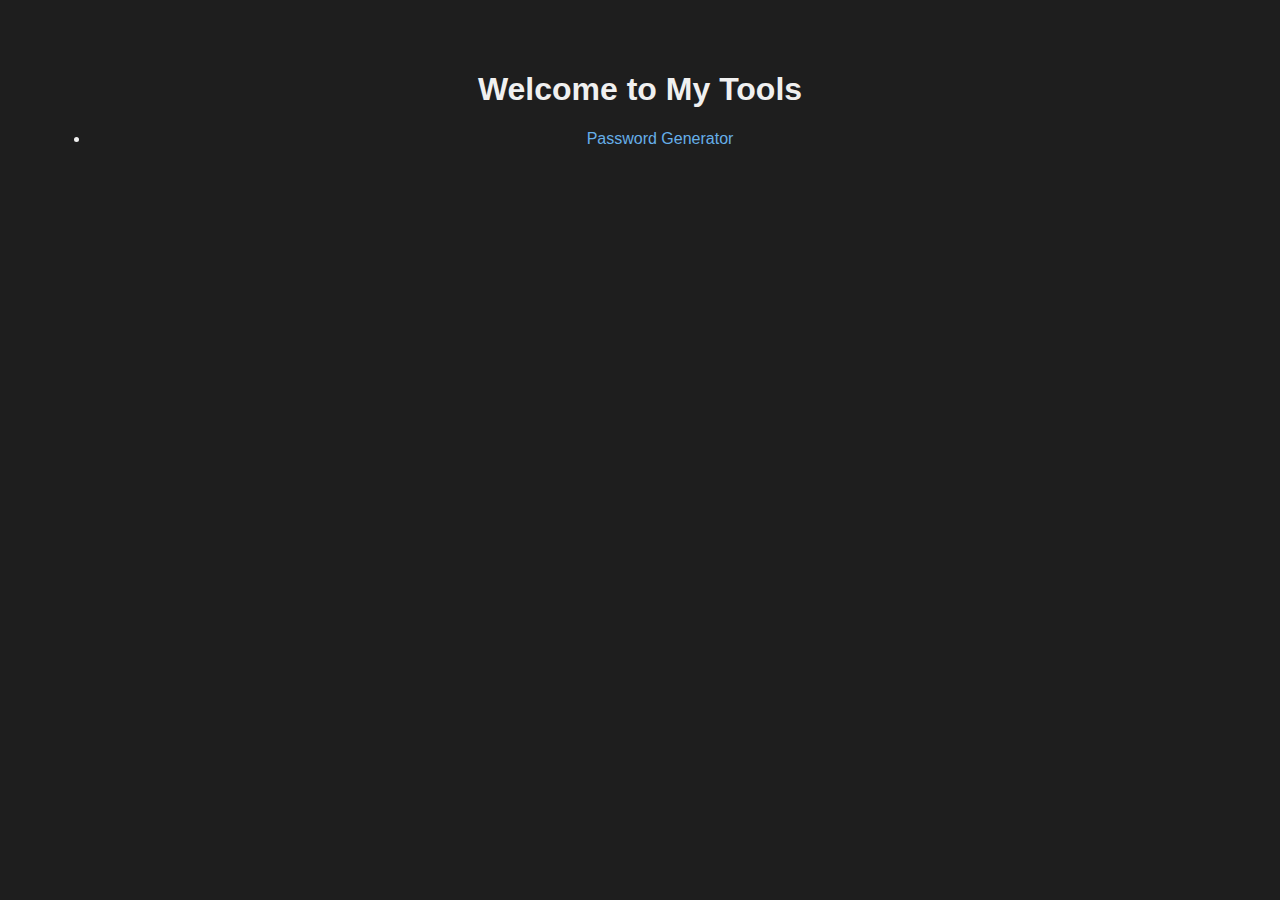
<file: index.html>
<!DOCTYPE html>
<html lang="en">
<head>
    <meta charset="UTF-8">
    <title>My Tools</title>
    <link rel="stylesheet" href="css/style.css">
</head>
<body>
    <h1>Welcome to My Tools</h1>
    <ul>
        <li><a href="password-generator/index.html">Password Generator</a></li>
    </ul>
</body>
</html>
</file>
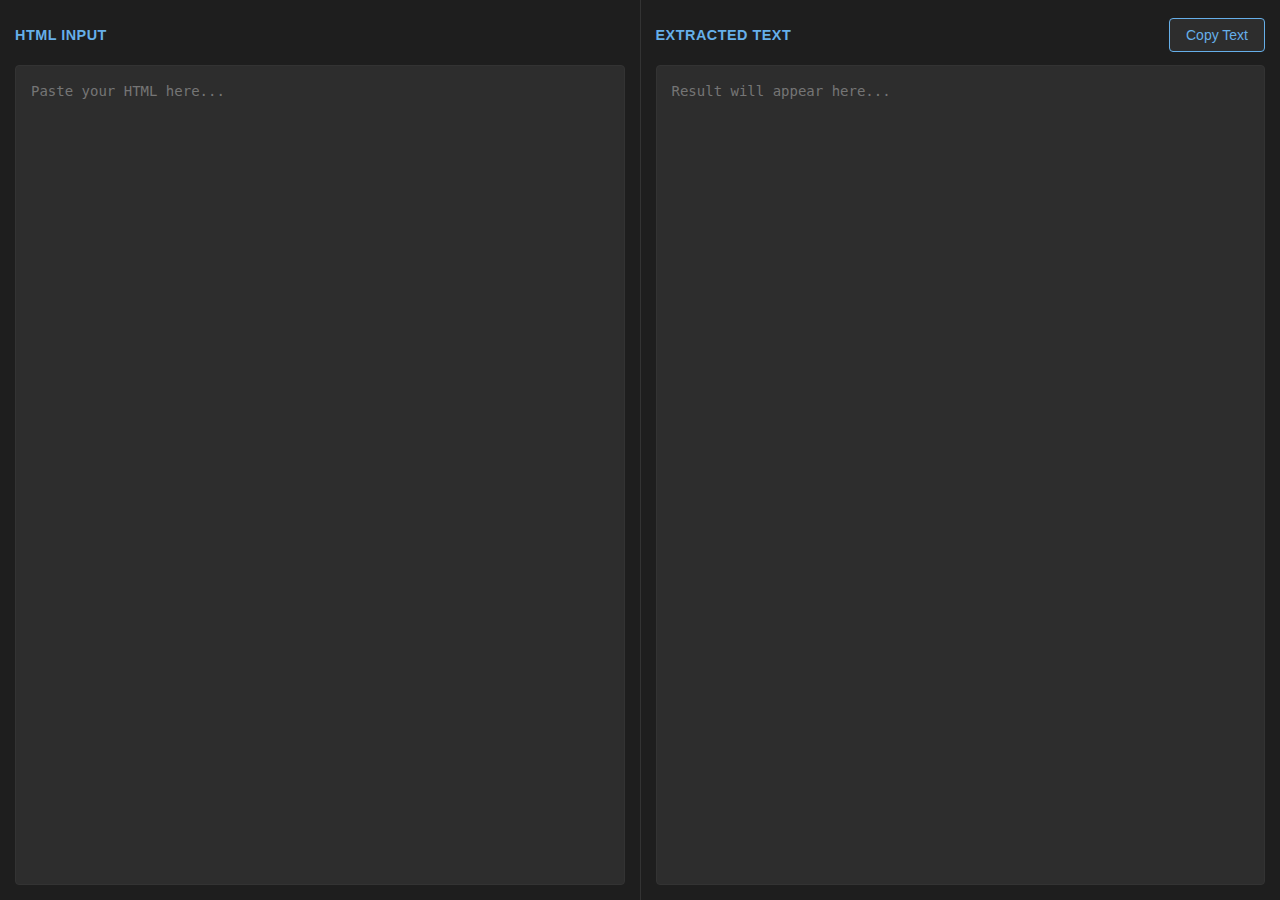
<file: html-text-extractor/index.html>
<!DOCTYPE html>
<html lang="en">
<head>
    <meta charset="UTF-8">
    <meta name="viewport" content="width=device-width, initial-scale=1.0">
    <title>HTML Text Extractor</title>
    <link rel="stylesheet" href="style.css">
</head>
<body>
    <div class="container">
        <div class="pane input-pane">
            <div class="pane-header">
                <span class="label">HTML Input</span>
            </div>
            <textarea id="htmlInput" placeholder="Paste your HTML here..." spellcheck="false"></textarea>
        </div>
        <div class="pane output-pane">
            <div class="pane-header">
                <span class="label">Extracted Text</span>
                <button id="copyBtn" class="action-btn">Copy Text</button>
            </div>
            <textarea id="textOutput" placeholder="Result will appear here..." spellcheck="false"></textarea>
        </div>
    </div>
    <script src="script.js"></script>
</body>
</html>
</file>
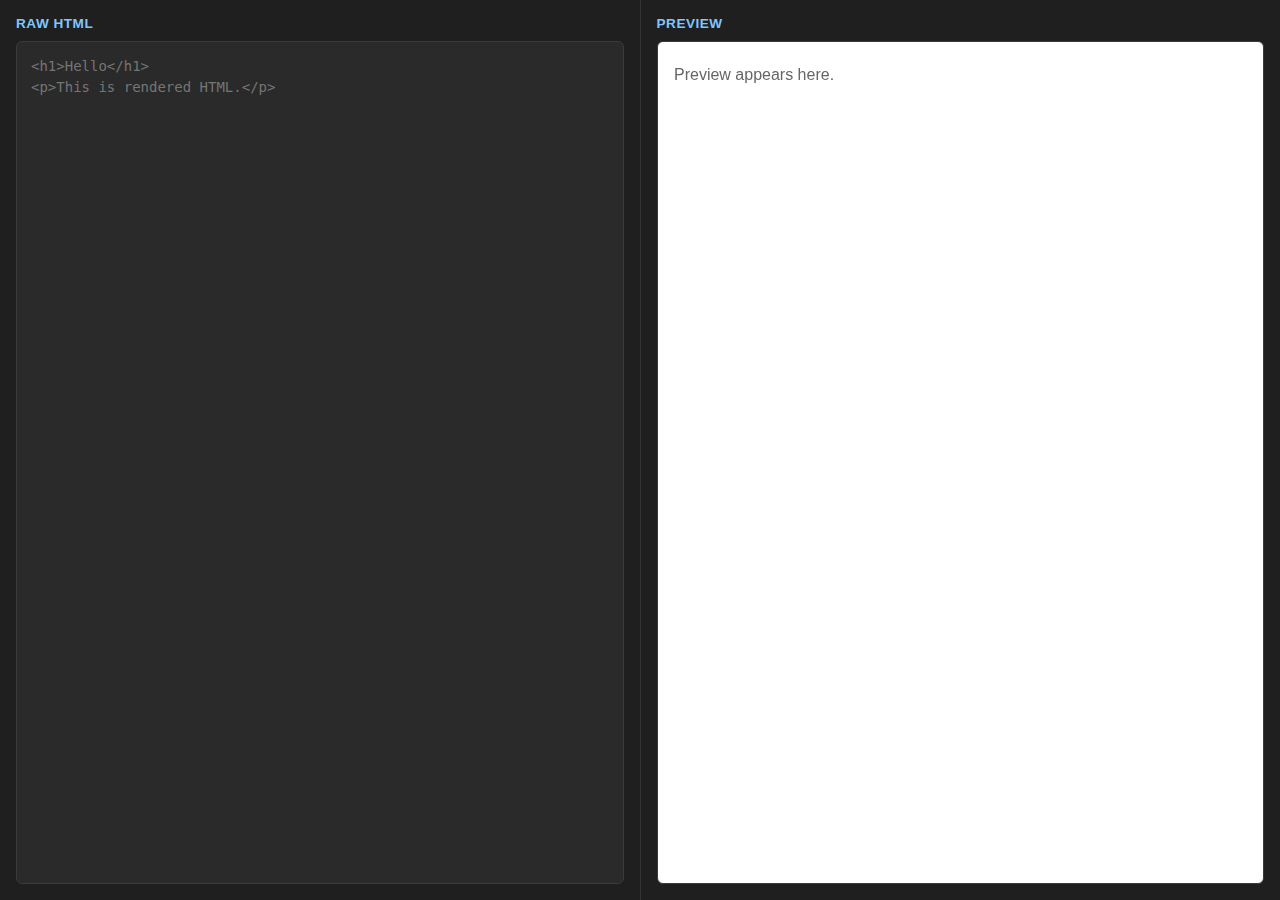
<file: html-viewer/index.html>
<!DOCTYPE html>
<html lang="en">
<head>
    <meta charset="UTF-8">
    <meta name="viewport" content="width=device-width, initial-scale=1.0">
    <title>HTML Viewer</title>
    <link rel="stylesheet" href="style.css">
</head>
<body>
    <div class="container">
        <div class="pane">
            <div class="pane-header">
                <span>Raw HTML</span>
            </div>
            <textarea id="htmlInput" spellcheck="false" aria-label="Raw HTML input" placeholder="<h1>Hello</h1>&#10;<p>This is rendered HTML.</p>"></textarea>
        </div>

        <div class="pane">
            <div class="pane-header">
                <span>Preview</span>
            </div>
            <iframe id="htmlPreview" title="Rendered HTML preview" sandbox="allow-scripts"></iframe>
        </div>
    </div>

    <script src="script.js"></script>
</body>
</html>
</file>
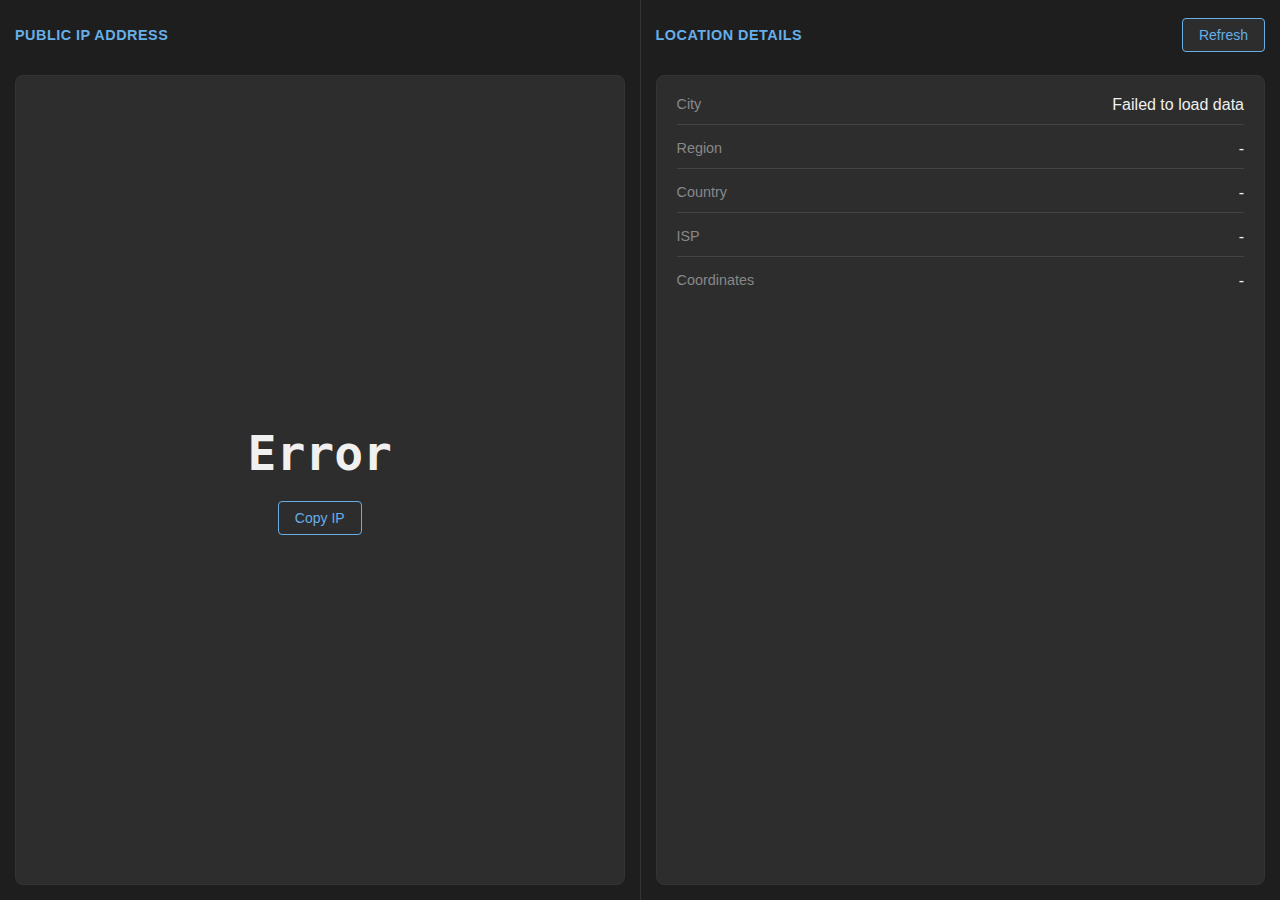
<file: ip-location/index.html>
<!DOCTYPE html>
<html lang="en">
<head>
    <meta charset="UTF-8">
    <meta name="viewport" content="width=device-width, initial-scale=1.0">
    <title>My IP & Location</title>
    <link rel="stylesheet" href="style.css">
</head>
<body>
    <div class="container">
        <div class="pane main-pane">
            <div class="pane-header">
                <span class="label">Public IP Address</span>
            </div>
            <div class="ip-display-container">
                <h1 id="ipAddress" class="loading">Loading...</h1>
                <button id="copyIpBtn" class="action-btn">Copy IP</button>
            </div>
        </div>

        <div class="pane details-pane">
            <div class="pane-header">
                <span class="label">Location Details</span>
                <button id="refreshBtn" class="action-btn">Refresh</button>
            </div>
            
            <div class="details-list" id="detailsList">
                <div class="detail-item">
                    <span class="detail-label">City</span>
                    <span class="detail-value" id="city">-</span>
                </div>
                <div class="detail-item">
                    <span class="detail-label">Region</span>
                    <span class="detail-value" id="region">-</span>
                </div>
                <div class="detail-item">
                    <span class="detail-label">Country</span>
                    <span class="detail-value" id="country">-</span>
                </div>
                <div class="detail-item">
                    <span class="detail-label">ISP</span>
                    <span class="detail-value" id="isp">-</span>
                </div>
                <div class="detail-item">
                    <span class="detail-label">Coordinates</span>
                    <span class="detail-value" id="coords">-</span>
                </div>
                <a id="mapsLink" href="#" target="_blank" class="maps-link" style="display: none;">View on Google Maps &rarr;</a>
            </div>
        </div>
    </div>
    <script src="script.js"></script>
</body>
</html>
</file>
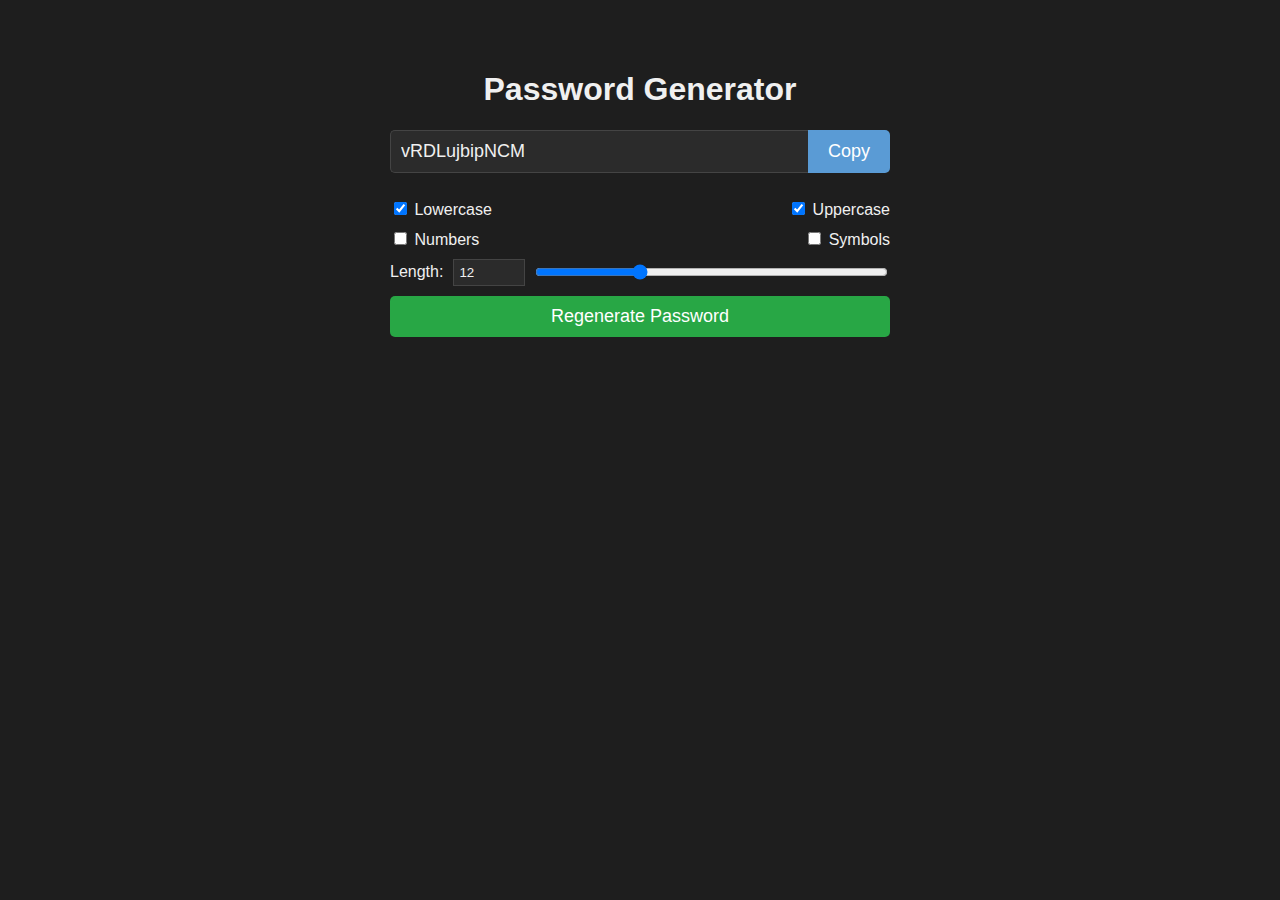
<file: password-generator/index.html>
<!DOCTYPE html>
<html lang="en">
<head>
    <meta charset="UTF-8">
    <title>Password Generator</title>
    <link rel="stylesheet" href="style.css">
</head>
<body>
    <h1>Password Generator</h1>
    <div class="container">
        <div class="password-container">
            <input type="text" id="password" value="" placeholder="Your Secure Password">
            <button id="copy-btn">Copy</button>
        </div>
        <!-- New notification label -->
        <div id="copy-notification" class="hidden">Password copied to clipboard!</div>
        <div class="controls">
            <div class="option">
                <label><input type="checkbox" id="lowercase" checked> Lowercase</label>
                <label><input type="checkbox" id="uppercase" checked> Uppercase</label>
            </div>
            <div class="option">
                <label><input type="checkbox" id="numbers"> Numbers</label>
                <label><input type="checkbox" id="symbols"> Symbols</label>
            </div>
            <div class="length">
                <label for="length">Length:</label>
                <input type="number" id="length-input" min="4" max="32" value="12">
                <input type="range" id="length-slider" min="4" max="32" value="12">
            </div>
            <button id="generate-btn">Regenerate Password</button>
        </div>
    </div>
    <script src="script.js"></script>
</body>
</html>
</file>
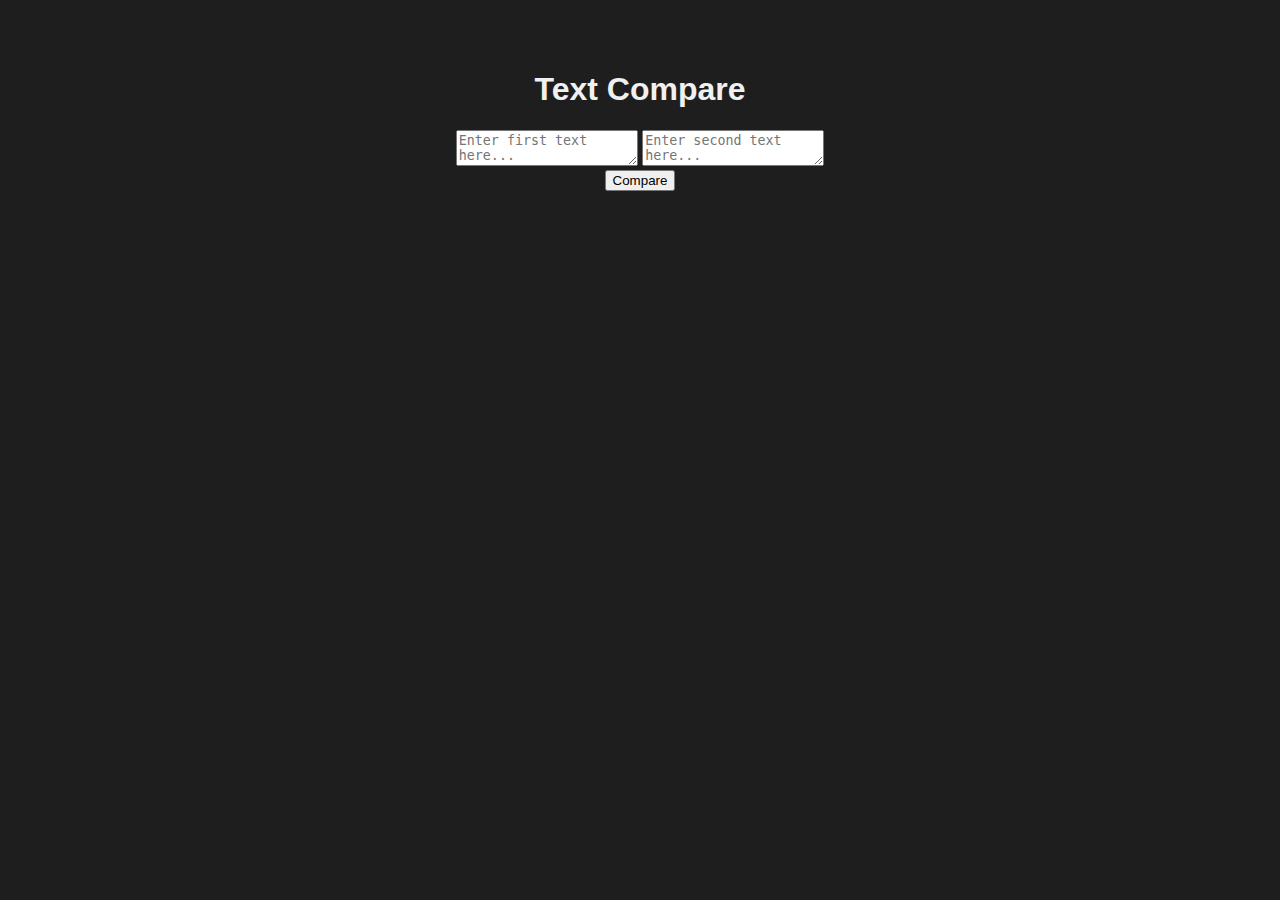
<file: text-compare/index.html>
<!DOCTYPE html>
<html lang="en">
<head>
    <meta charset="UTF-8">
    <meta name="viewport" content="width=device-width, initial-scale=1.0">
    <title>Text Compare</title>
    <link rel="stylesheet" href="../css/style.css">
    <script src="script.js" defer></script>
</head>
<body>
    <h1>Text Compare</h1>
    <div class="container">
        <textarea id="text1" placeholder="Enter first text here..."></textarea>
        <textarea id="text2" placeholder="Enter second text here..."></textarea>
    </div>
    <div class="buttons">
        <button id="compareBtn">Compare</button>
    </div>
    <div class="result" id="result"></div>
</body>
</html>
</file>
<file: css/style.css>
body {
    background-color: #1e1e1e; /* Lighter background */
    color: #f0f0f0; /* Softer white text */
    font-family: Arial, sans-serif;
    text-align: center;
    margin: 0;
    padding: 50px;
}

a {
    color: #66afe9; /* Softer blue */
    text-decoration: none;
}

a:hover {
    text-decoration: underline;
}
</file>
<file: html-text-extractor/style.css>
* {
    box-sizing: border-box;
    margin: 0;
    padding: 0;
}

body, html {
    height: 100%;
    font-family: -apple-system, BlinkMacSystemFont, "Segoe UI", Roboto, Helvetica, Arial, sans-serif;
    background-color: #1e1e1e;
    color: #f0f0f0;
}

.container {
    display: flex;
    height: 100vh;
    width: 100vw;
}

.pane {
    flex: 1;
    display: flex;
    flex-direction: column;
    padding: 15px;
    height: 100%;
}

.input-pane {
    border-right: 1px solid #333;
    background-color: #1e1e1e;
}

.output-pane {
    background-color: #1e1e1e;
}

.pane-header {
    display: flex;
    justify-content: space-between;
    align-items: center;
    margin-bottom: 10px;
    min-height: 40px;
}

.label {
    font-weight: 600;
    color: #66afe9;
    font-size: 0.9rem;
    text-transform: uppercase;
    letter-spacing: 0.5px;
}

textarea {
    flex: 1;
    width: 100%;
    resize: none;
    border: 1px solid #333;
    border-radius: 4px;
    padding: 15px;
    font-family: "Consolas", "Monaco", monospace;
    font-size: 14px;
    line-height: 1.5;
    outline: none;
    background-color: #2d2d2d;
    color: #f0f0f0;
}

textarea:focus {
    border-color: #66afe9;
}

.action-btn {
    padding: 8px 16px;
    background-color: #2d2d2d;
    color: #66afe9;
    border: 1px solid #66afe9;
    border-radius: 4px;
    cursor: pointer;
    font-size: 14px;
    transition: all 0.2s;
}

.action-btn:hover {
    background-color: #66afe9;
    color: #1e1e1e;
}

.action-btn:active {
    transform: translateY(1px);
}

@media (max-width: 768px) {
    .container {
        flex-direction: column;
    }

    .input-pane {
        border-right: none;
        border-bottom: 1px solid #333;
    }
}
</file>
<file: html-viewer/style.css>
* {
    box-sizing: border-box;
}

html,
body {
    height: 100%;
    margin: 0;
}

body {
    font-family: -apple-system, BlinkMacSystemFont, "Segoe UI", Roboto, Helvetica, Arial, sans-serif;
    background-color: #1f1f1f;
    color: #f4f4f4;
}

.container {
    display: flex;
    width: 100%;
    height: 100vh;
}

.pane {
    flex: 1;
    min-width: 0;
    padding: 16px;
    display: flex;
    flex-direction: column;
    border-right: 1px solid #333;
}

.pane:last-child {
    border-right: none;
}

.pane-header {
    margin-bottom: 10px;
    font-weight: 600;
    color: #7fc5ff;
    text-transform: uppercase;
    letter-spacing: 0.5px;
    font-size: 0.85rem;
}

textarea {
    flex: 1;
    width: 100%;
    resize: none;
    border: 1px solid #3b3b3b;
    border-radius: 6px;
    background-color: #2a2a2a;
    color: #f4f4f4;
    padding: 14px;
    outline: none;
    font-family: "Consolas", "Monaco", monospace;
    font-size: 14px;
    line-height: 1.5;
}

textarea:focus {
    border-color: #7fc5ff;
}

#htmlPreview {
    flex: 1;
    width: 100%;
    border: 1px solid #3b3b3b;
    border-radius: 6px;
    background-color: #ffffff;
}

@media (max-width: 900px) {
    .container {
        flex-direction: column;
        height: auto;
        min-height: 100vh;
    }

    .pane {
        min-height: 50vh;
        border-right: none;
        border-bottom: 1px solid #333;
    }

    .pane:last-child {
        border-bottom: none;
    }
}
</file>
<file: ip-location/style.css>
* {
    box-sizing: border-box;
    margin: 0;
    padding: 0;
}

body, html {
    height: 100%;
    font-family: -apple-system, BlinkMacSystemFont, "Segoe UI", Roboto, Helvetica, Arial, sans-serif;
    background-color: #1e1e1e;
    color: #f0f0f0;
}

.container {
    display: flex;
    height: 100vh;
    width: 100vw;
}

.pane {
    flex: 1;
    display: flex;
    flex-direction: column;
    padding: 15px;
    height: 100%;
    background-color: #1e1e1e;
}

.main-pane {
    border-right: 1px solid #333;
    justify-content: flex-start;
}

.details-pane {
    background-color: #1e1e1e;
}

.pane-header {
    display: flex;
    justify-content: space-between;
    align-items: center;
    margin-bottom: 20px;
    min-height: 40px;
}

.label {
    font-weight: 600;
    color: #66afe9;
    font-size: 0.9rem;
    text-transform: uppercase;
    letter-spacing: 0.5px;
}

.ip-display-container {
    flex: 1;
    display: flex;
    flex-direction: column;
    justify-content: center;
    align-items: center;
    background-color: #2d2d2d;
    border-radius: 8px;
    border: 1px solid #333;
}

h1#ipAddress {
    font-size: 3rem;
    color: #f0f0f0;
    margin-bottom: 20px;
    font-family: "Consolas", "Monaco", monospace;
    text-align: center;
}

h1.loading {
    color: #666;
    font-size: 2rem;
}

.details-list {
    flex: 1;
    background-color: #2d2d2d;
    border: 1px solid #333;
    border-radius: 8px;
    padding: 20px;
    display: flex;
    flex-direction: column;
    gap: 15px;
}

.detail-item {
    display: flex;
    justify-content: space-between;
    border-bottom: 1px solid #444;
    padding-bottom: 10px;
}

.detail-item:last-of-type {
    border-bottom: none;
}

.detail-label {
    color: #888;
    font-size: 0.9rem;
}

.detail-value {
    font-weight: 500;
    color: #f0f0f0;
    text-align: right;
}

.maps-link {
    margin-top: auto;
    color: #66afe9;
    text-decoration: none;
    font-size: 0.9rem;
    align-self: flex-end;
}

.maps-link:hover {
    text-decoration: underline;
}

.action-btn {
    padding: 8px 16px;
    background-color: #2d2d2d;
    color: #66afe9;
    border: 1px solid #66afe9;
    border-radius: 4px;
    cursor: pointer;
    font-size: 14px;
    transition: all 0.2s;
}

.action-btn:hover {
    background-color: #66afe9;
    color: #1e1e1e;
}

.action-btn:active {
    transform: translateY(1px);
}

@media (max-width: 768px) {
    .container {
        flex-direction: column;
    }
    .main-pane {
        border-right: none;
        border-bottom: 1px solid #333;
        min-height: 40%;
    }
}
</file>
<file: password-generator/style.css>
body {
    background-color: #1e1e1e; /* Lighter background */
    color: #f0f0f0; /* Softer white text */
    font-family: Arial, sans-serif;
    margin: 0;
    padding: 50px;
    text-align: center;
}

.container {
    max-width: 500px;
    margin: 0 auto;
}

.password-container {
    display: flex;
    margin-bottom: 10px;
}

#password {
    flex: 1;
    padding: 10px;
    font-size: 18px;
    background-color: #2b2b2b; /* White background */
    color: #f0f0f0;
    border: 1px solid #444;
    border-right: none;
    border-radius: 5px 0 0 5px;
}

#copy-btn {
    padding: 10px 20px;
    font-size: 18px;
    background-color: #5a9bd5; /* Standard blue */
    color: #ffffff;
    border: none;
    cursor: pointer;
    border-radius: 0 5px 5px 0;
}

#copy-btn:hover {
    background-color: #4a8ac1;
}

.controls {
    text-align: left;
}

.option {
    display: flex;
    justify-content: space-between;
    margin-bottom: 10px;
}

.option label {
    cursor: pointer;
}

.length {
    display: flex;
    align-items: center;
    margin-bottom: 10px;
}

#length-input {
    width: 60px;
    margin-left: 10px;
    padding: 5px;
    background-color: #2b2b2b;
    color: #f0f0f0;
    border: 1px solid #444;
}

#length-slider {
    flex: 1;
    margin-left: 10px;
}

#generate-btn {
    width: 100%;
    padding: 10px;
    font-size: 18px;
    background-color: #28a745; /* Green for action buttons */
    color: #ffffff;
    border: none;
    cursor: pointer;
    border-radius: 5px;
}

#generate-btn:hover {
    background-color: #218838;
}

/* Notification label styles */
#copy-notification {
    margin-top: 10px;
    color: #28a745; /* Green color for success */
    font-size: 14px;
    visibility: hidden;
    opacity: 0;
    transition: visibility 0s, opacity 0.5s linear;
}

#copy-notification.show {
    visibility: visible;
    opacity: 1;
}
</file>
